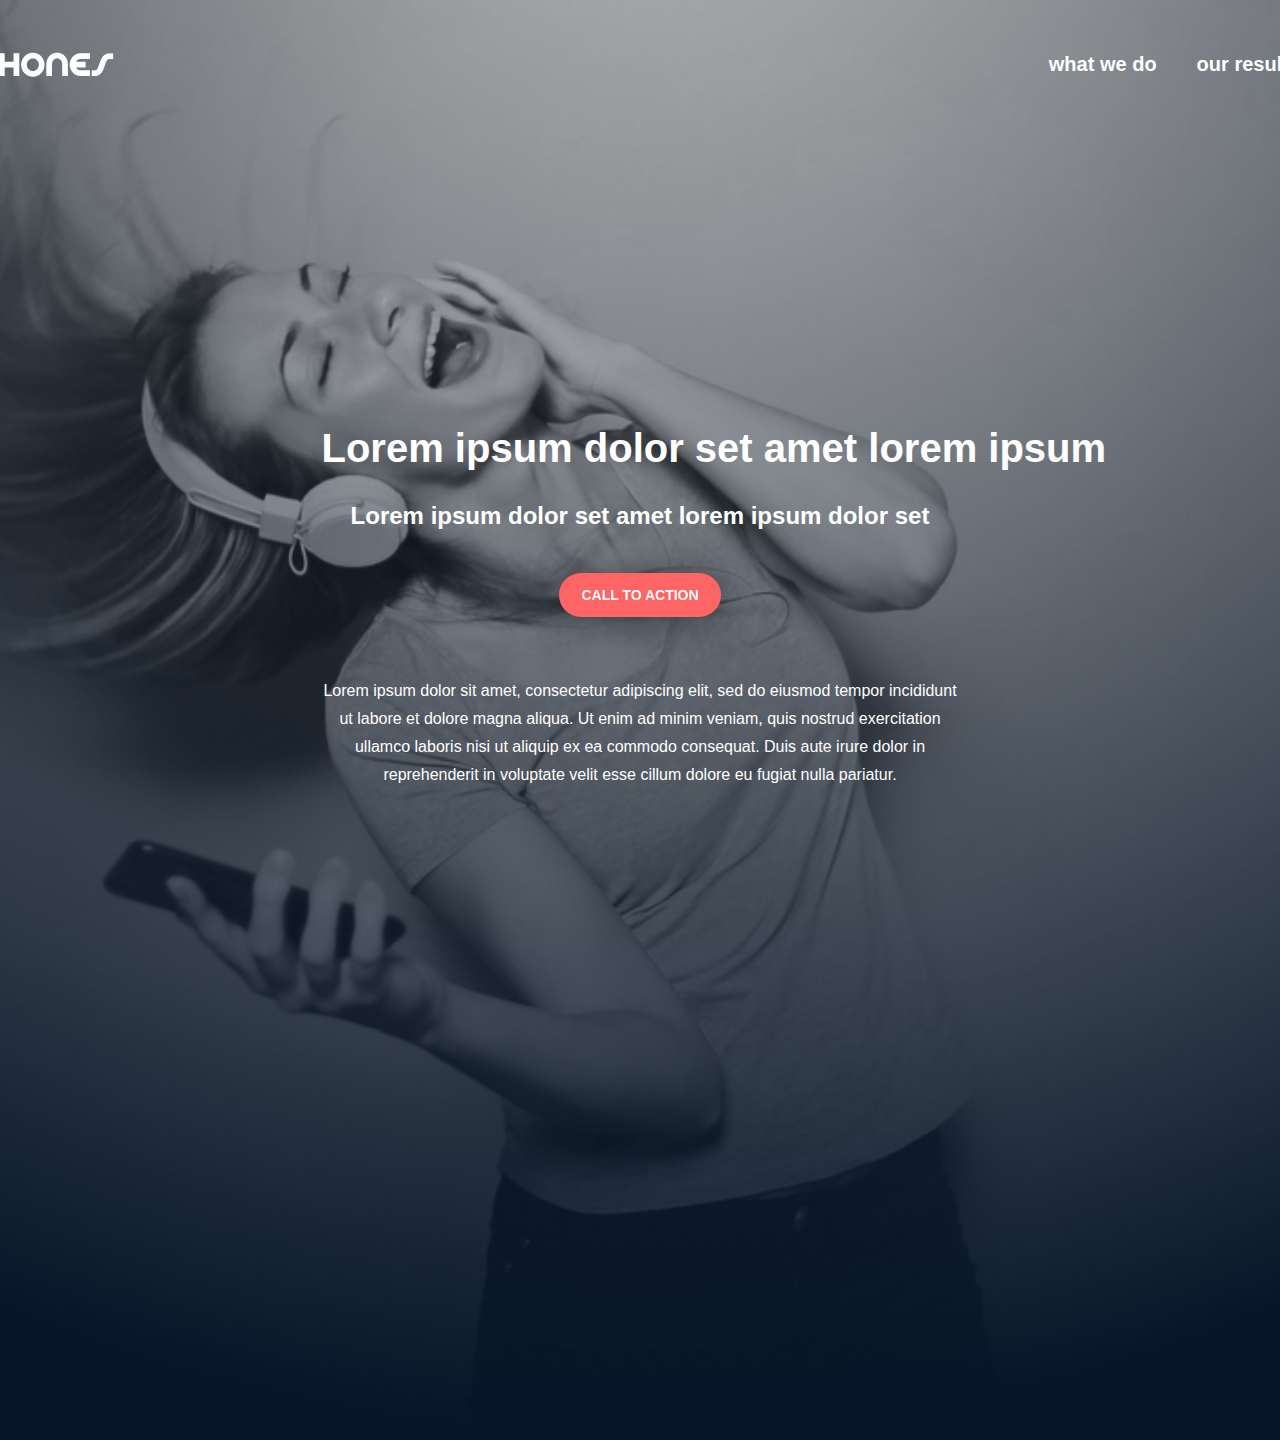
<file: index.html>
<!DOCTYPE html>
<html lang="en">
<head>
    <meta charset="UTF-8">
    <meta name="viewport" content="width=device-width, initial-scale=1.0">
    <title>Headphones</title>
<link href="/index.css" rel="stylesheet">
</head>
<body>
    <header class="header">
        <div class="container">
            <div class="header-container">
                <div class="header-logo">
                    <a href="#">
                        <img class="img-logo" src="images/logo_headphones.png" alt="headphone logo">
                    </a>
                </div>
                <nav class="navbar-menu">
                    <ul class="nav">
                        <li class="nav-item">
                            <a href="#" class="nav-link">what we do</a>
                        </li>
                        <li class="nav-item">
                            <a href="#" class="nav-link">our results</a>
                        </li>
                        <li class="nav-item">
                            <a href="#" class="nav-link">contact us</a>
                        </li>
                    </ul>
                </nav>
            </div>
            <section class="hero">
                <h1>Lorem ipsum dolor set amet lorem ipsum</h1>
                <span>Lorem ipsum dolor set amet lorem ipsum dolor set</span>
                <button class="button">CALL TO ACTION</button>
                <p>Lorem ipsum dolor sit amet, consectetur adipiscing elit, sed do eiusmod tempor incididunt ut labore et
                    dolore
                    magna aliqua.
                    Ut enim ad minim veniam, quis nostrud exercitation ullamco laboris nisi ut aliquip ex ea commodo
                    consequat.
                    Duis aute irure dolor in reprehenderit in voluptate velit esse cillum dolore eu fugiat nulla pariatur.
                </p>
            </section>
        </div>
    </header>
    
</body>
</html>
</file>
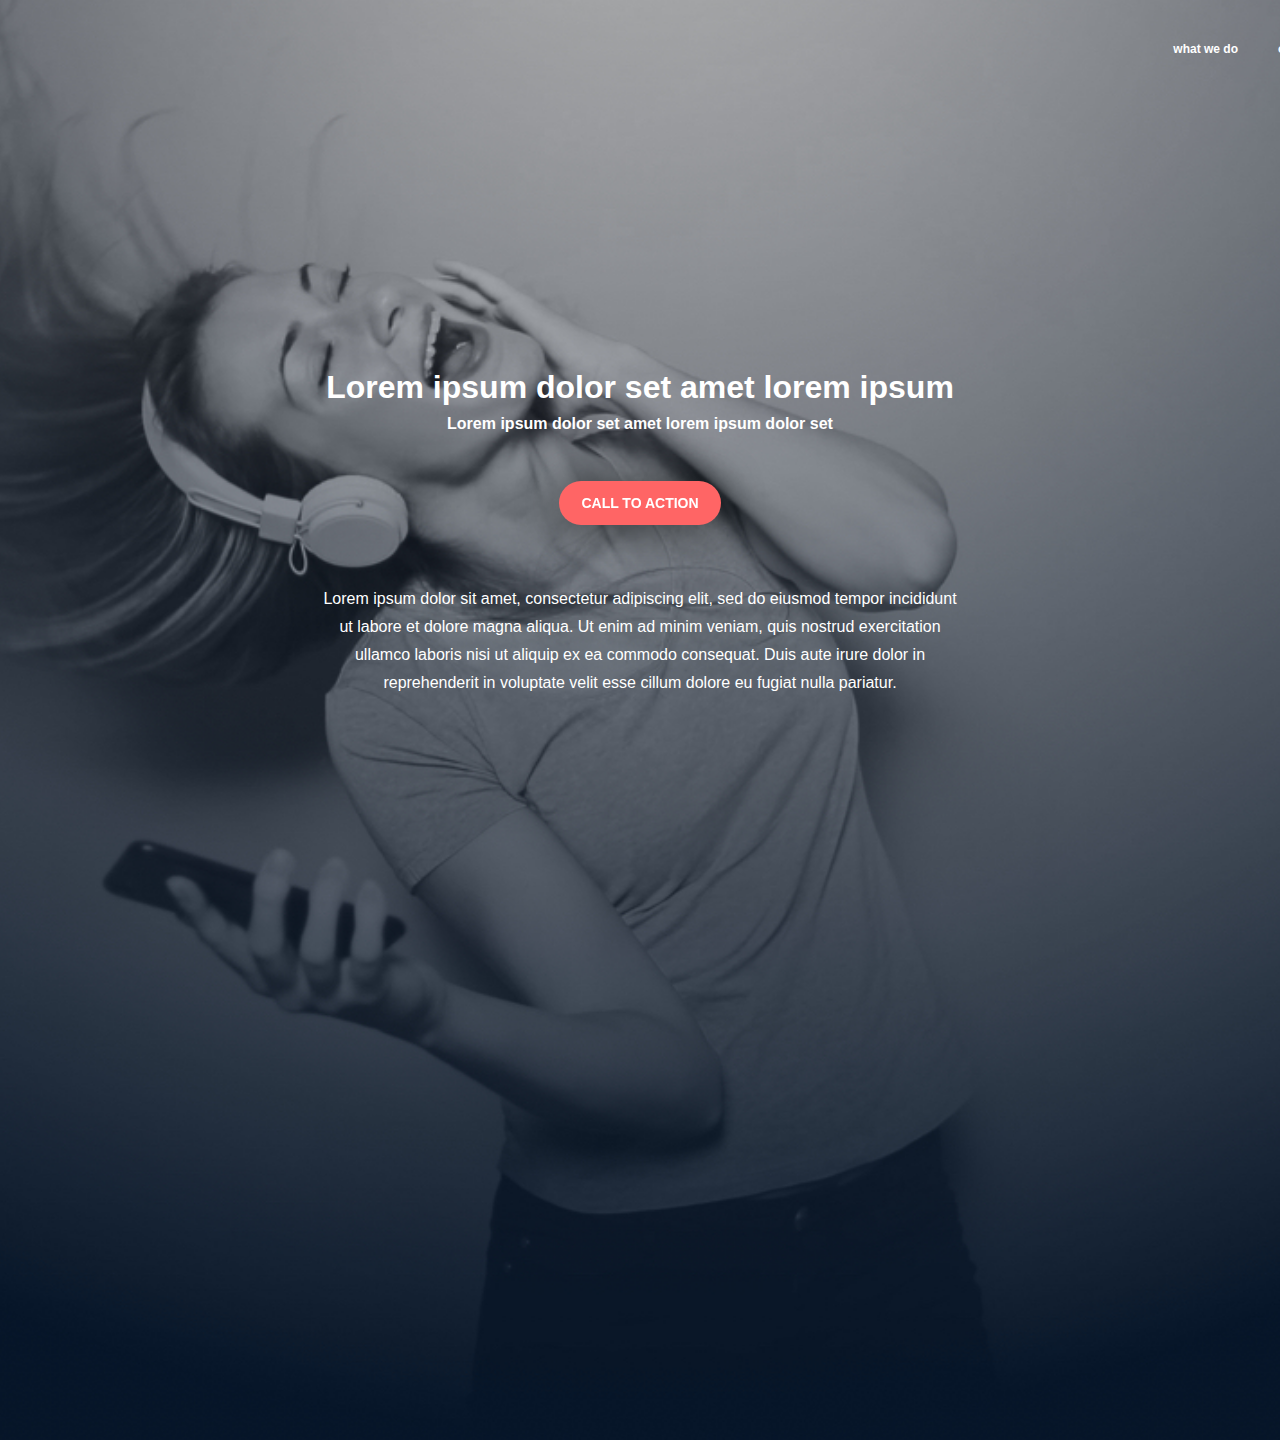
<file: 0-index.html>
<!DOCTYPE html>
<html lang="en">

<head>
    <meta charset="UTF-8">
    <meta name="viewport" content="width=device-width, initial-scale=1.0" />
    <title>Headphones</title>
    <link rel="icon" type="image/favicon.ico" href="images/favicon.png">
    <link rel='stylesheet' href='/0-styles.css'>
</head>

<body>
    <!--Header-->
    <header class="header">
        <div class="container">
            <div class="header-container">
                <input type="checkbox" class="menu-btn" />
                <label for="menu-btn" class="menu-icon">
                    <span class="navicon"></span>
                </label>
                <div class="header-logo">
                    <a href="#">
                        <img class="img-logo" src="images/logo_headphones.png" alt="headphone logo">
                    </a>
                </div>
                <nav class="navbar-menu">
                    <ul class="nav">
                        <li class="nav-item">
                            <a href="#" class="nav-link">what we do</a>
                        </li>
                        <li class="nav-item">
                            <a href="#" class="nav-link">our results</a>
                        </li>
                        <li class="nav-item">
                            <a href="#" class="nav-link">contact us</a>
                        </li>
                    </ul>
                </nav>
            </div>
            <section class="hero">
                <h1>Lorem ipsum dolor set amet lorem ipsum</h1>
                <span>Lorem ipsum dolor set amet lorem ipsum dolor set</span>
                <button class="button">CALL TO ACTION</button>
                <p>Lorem ipsum dolor sit amet, consectetur adipiscing elit, sed do eiusmod tempor incididunt ut labore et
                    dolore
                    magna aliqua.
                    Ut enim ad minim veniam, quis nostrud exercitation ullamco laboris nisi ut aliquip ex ea commodo
                    consequat.
                    Duis aute irure dolor in reprehenderit in voluptate velit esse cillum dolore eu fugiat nulla pariatur.
                </p>
            </section>
        </div>
    </header>
    <!--Main-->
    <main>
        <!--what we do section--> 
    </main>

</body>

</html>
</file>
<file: 0-styles.css>
:root {
        --text-color: white;
        --color-white: #f2f2f2;
        --color-black: #071629;

        --color-hover-active: #FF6565;
        --btn-opacity-active: 0.9;

        --font-family-I: "Source Sans Pro", sans-serif;
        --font-family-II: "spain Cycle OT", sans-serif;

        --header-background-color: #071629;
        --hambuger-line-height: 2px;
    }

    *, *:before, *:after {
        box-sizing: border-box;
    }

    html {
        scroll-behavior: smooth;
        font-size: 16px;
        width: 100%;
    }

    body {
        color: var(--text-color);
        font-family: var(--font-family-I);
        margin: 0;
    }
    .button {
        color: var(--text-color);
        background-color: var(--color-hover-active);
        outline: none;
        border: 0px;
        border-radius: 22px;
        display: block;
        font-weight: bold;
        font-size: 14px;
        width: 162px;
        height: 44px;
    }
    .button:hover,
    .button:active {
        opacity: var(--button-opacity-hover-active);
    }
    a:hover,
    a:active {
        color: var(--link-color-hover-active);
    }

    .container {
        max-width: 1000px;
        margin-left: auto;
        margin-right: auto;
    }
    .header {
        background-image: url(images/headphones_hero_1.jpg);
        width: 2560px;
        height: 1440px;
        background-repeat: no-repeat;
        background-position: center;
        background-size: cover;
        max-width:100%;
        padding: 0;
        margin: 0;
    }
    .header-container {
        display: flex;
        justify-content: space-between;
        padding-top: 30px;
    }
    .img-logo {
        width: 161px;
        height: 30px;
        margin-left: -350px;
    }
    .nav {
        list-style: none;
        display: flex;
        font-size: 12px;
        line-height: 15px;
        font-weight: bold;
        font-style: normal;
        margin-right: -300px;
    }
    .nav-item {
        margin: 0 40px 0 40px;
    }
    .nav-item:first-child,
    .nav-item:last-child {
        margin: 0;
    }
    .nav-link {
    text-decoration: none;
    color: var(--text-color);
    }
    .nav-link:hover {
    color: var(--color-hover-active);
    }
    .hero {
        padding-top: 300px;
        max-width: 637px;
        text-align: center;
        margin: 0 auto;
    }

    .hero h1 {
        font-size: 2rem;
        margin: 0;
    }
    .header span {
        font-size: 1rem;
        font-weight: bold;
        line-height: 35px;
    }
    .header p {
        font-size: 1rem;
        line-height: 28px;
        font-weight: normal;
        margin: 0;
    }
    .hero .button {
        margin: 40px auto 60px;
        filter: drop-shadow(0px 2px 20px rgba(0, 0, 0, 0.5));;
    }

    /* ____________________________________________________________ */
    .menu-icon {
        cursor: pointer;
        position: absolute;
        user-select: none;
        height: 2px;
        top: 38px;
        display: none;
    }
    .navicon {
        display: block;
        width: 13px;
        height: 2px;
        background: var(--color-white);
        border-radius: 2px;
    }
    .menu-icon .navicon::before,
    .menu-icon .navicon::after {
        content: "";
        display: block;
        width: 20px;
        height: 100%;
        position: absolute;
        background: var(--color-white);
        transition: all 0.2s ease-out;
        border-radius: 2px;
    }
    .menu-icon .navicon::before {
        width: 18px;
    }
      
    .menu-icon .navicon::before {
    top: calc(4px + 2px);
    }
    .menu-icon .navicon::after {
    top: calc(-4px - 2px);
    }
    
    .menu-btn {
    display: none;
    }
    
    .menu-btn:checked ~ .navbar-menu {
    display: block;
    }
    
    .menu-btn:checked ~ .menu-icon .navicon::before {
    transform: rotate(-45deg);
    width: 20px;
    top: 0px;
    }
    
    .menu-btn:checked ~ .menu-icon .navicon::after {
    transform: rotate(45deg);
    top: 0;
    }
    
    .menu-btn:checked ~ .menu-icon .navicon {
    width: 0;
    }
</file>
<file: index.css>
/*! normalize.css v8.0.1 | MIT License | github.com/necolas/normalize.css */html{line-height:1.15;-webkit-text-size-adjust:100%}body{margin:0}main{display:block}h1{font-size:2em;margin:.67em 0}hr{box-sizing:content-box;height:0;overflow:visible}pre{font-family:monospace,monospace;font-size:1em}a{background-color:transparent}abbr[title]{border-bottom:none;text-decoration:underline;text-decoration:underline dotted}b,strong{font-weight:bolder}code,kbd,samp{font-family:monospace,monospace;font-size:1em}small{font-size:80%}sub,sup{font-size:75%;line-height:0;position:relative;vertical-align:baseline}sub{bottom:-.25em}sup{top:-.5em}img{border-style:none}button,input,optgroup,select,textarea{font-family:inherit;font-size:100%;line-height:1.15;margin:0}button,input{overflow:visible}button,select{text-transform:none}[type=button],[type=reset],[type=submit],button{-webkit-appearance:button}[type=button]::-moz-focus-inner,[type=reset]::-moz-focus-inner,[type=submit]::-moz-focus-inner,button::-moz-focus-inner{border-style:none;padding:0}[type=button]:-moz-focusring,[type=reset]:-moz-focusring,[type=submit]:-moz-focusring,button:-moz-focusring{outline:1px dotted ButtonText}fieldset{padding:.35em .75em .625em}legend{box-sizing:border-box;color:inherit;display:table;max-width:100%;padding:0;white-space:normal}progress{vertical-align:baseline}textarea{overflow:auto}[type=checkbox],[type=radio]{box-sizing:border-box;padding:0}[type=number]::-webkit-inner-spin-button,[type=number]::-webkit-outer-spin-button{height:auto}[type=search]{-webkit-appearance:textfield;outline-offset:-2px}[type=search]::-webkit-search-decoration{-webkit-appearance:none}::-webkit-file-upload-button{-webkit-appearance:button;font:inherit}details{display:block}summary{display:list-item}template{display:none}[hidden]{display:none}
/*# sourceMappingURL=normalize.min.css.map */

/* Variables
    ============================= */
    :root {
        --text-color: white;
        --color-white: #f2f2f2;
        --color-black: #071629;

        --color-hover-active: #FF6565;
        --btn-opacity-active: 0.9;

        --font-family-I: "Source Sans Pro", sans-serif;
        --font-family-II: "spain Cycle OT", sans-serif;

        --header-background-color: #071629;
        --hambuger-line-height: 2px;
    }

    /* Base
      ============================= */

    *, *:before, *:after {
        box-sizing: border-box;
    }

    html {
        scroll-behavior: smooth;
        font-size: 16px;
        width: 100%;
    }

    body {
        color: var(--text-color);
        font-family: var(--font-family-I);
    }
    .button {
        color: var(--text-color);
        background-color: var(--color-hover-active);
        outline: none;
        border: 0px;
        border-radius: 22px;
        display: block;
        font-weight: bold;
        font-size: 14px;
        width: 162px;
        height: 44px;
    }
    .button:hover,
    .button:active {
        opacity: var(--button-opacity-hover-active);
    }
    a:hover,
    a:active {
        color: var(--link-color-hover-active);
    }

    .container {
        max-width: 1000px;
        margin-left: auto;
        margin-right: auto;
    }

    /* Header
    ============================== */

    .header {
        background-image: url(images/headphones_hero_1.jpg);
        width: 2560px;
        height: 1440px;
        background-repeat: no-repeat;
        background-position: center;
        background-size: cover;
        max-width:100%;
    }
    .header-container {
        display: flex;
        justify-content: space-between;
        padding-top: 30px;
        align-items: center;
    }
    .img-logo {
        width: auto;
        height: auto;
        margin-left: -350px;
        justify-content: center;
        align-items: center;
    }
    .nav {
        list-style: none;
        display: flex;
        font-size: 20px;
        line-height: 20px;
        font-weight: bold;
        font-style: normal;
        margin-right: -300px;
    }
    .nav-item {
        margin: 0 40px 0 40px;
    }
    .nav-item:first-child,
    .nav-item:last-child {
        margin: 0;
    }
    .nav-link {
    text-decoration: none;
    color: var(--text-color);
    }
    .nav-link:hover {
    color: var(--color-hover-active);
    }

    .hero {
        padding-top: 300px;
        max-width: 637px;
        text-align: center;
        margin: 0 auto;
    }

    .hero h1 {
        font-size: 2.5rem;
        width: max-content;
        margin: 0 , auto;
    }
    .header span {
        font-size: 1.5rem;
        font-weight: bold;
        line-height: 35px;
    }
    .header p {
        font-size: 1rem;
        line-height: 28px;
        font-weight: normal;
        margin: 0;
    }
    .hero .button {
        margin: 40px auto 60px;
        filter: drop-shadow(0px 2px 20px rgba(0, 0, 0, 0.5));;
    }
</file>
